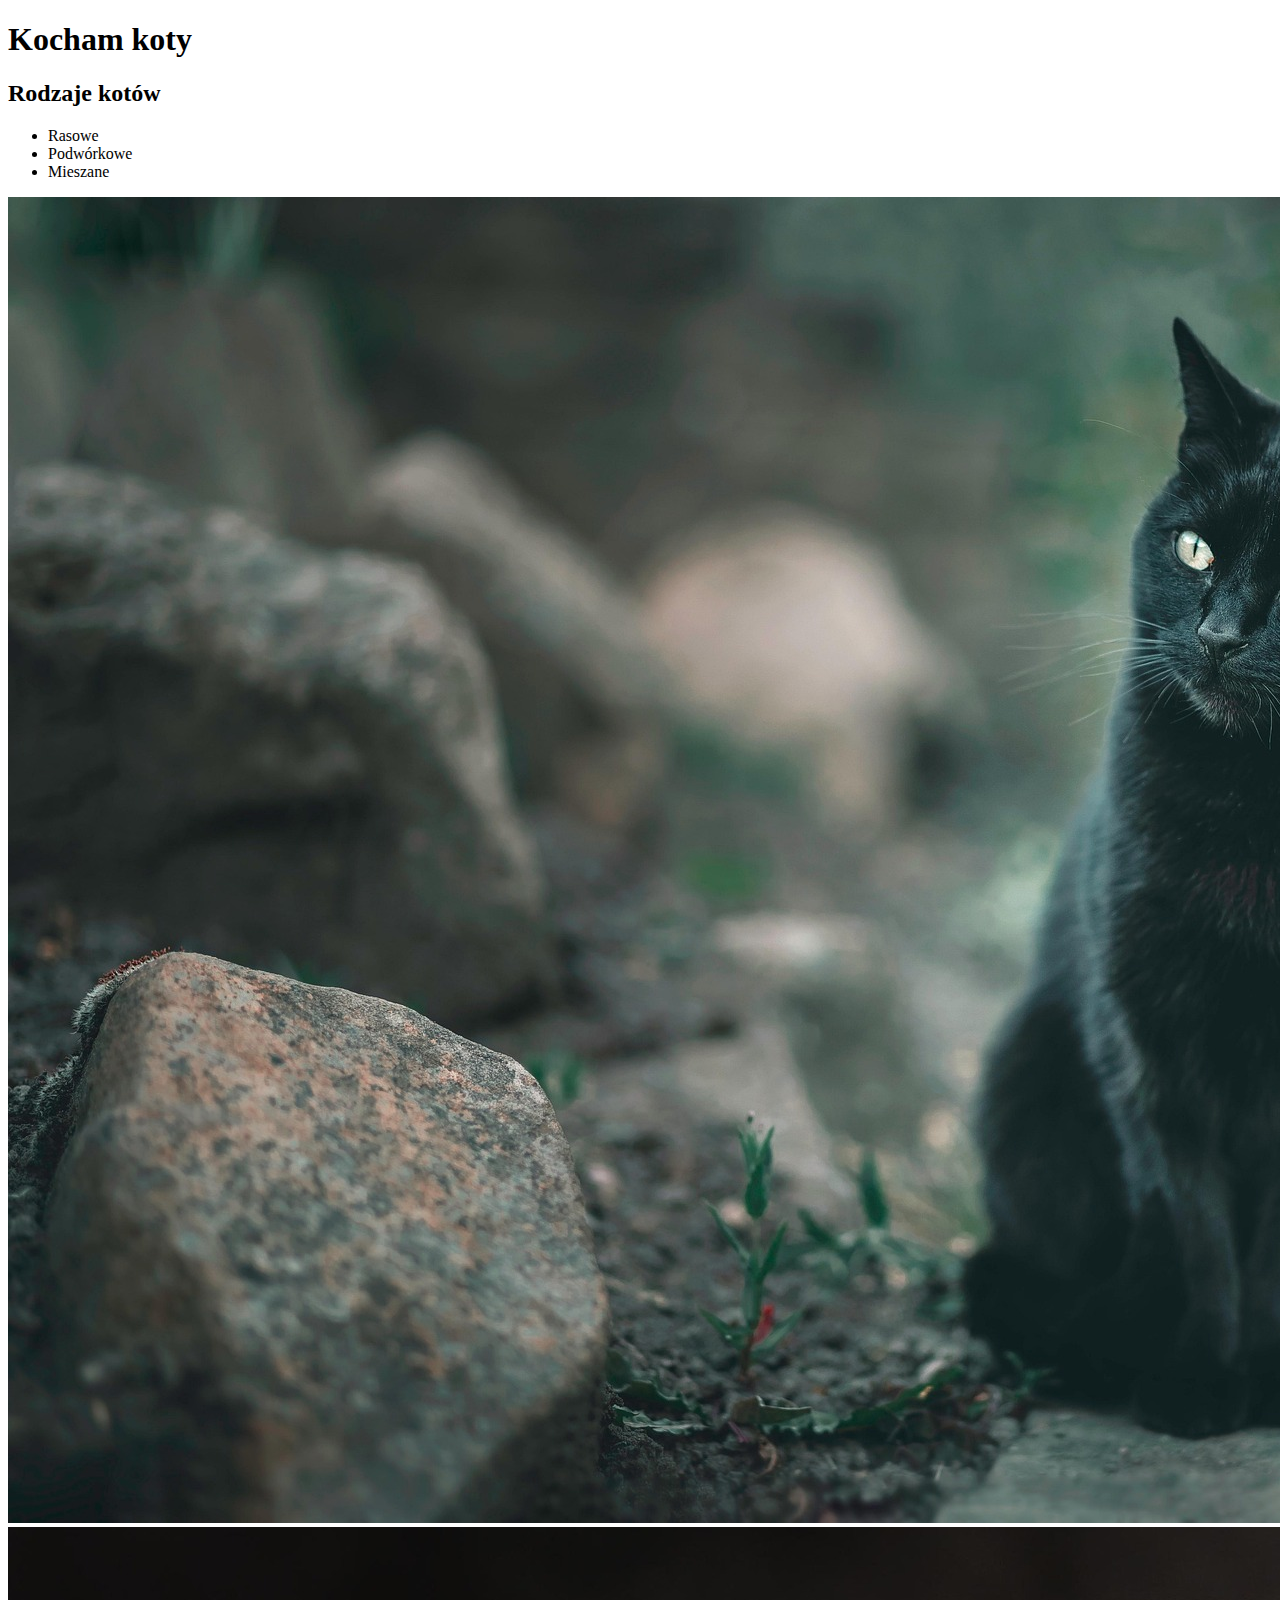
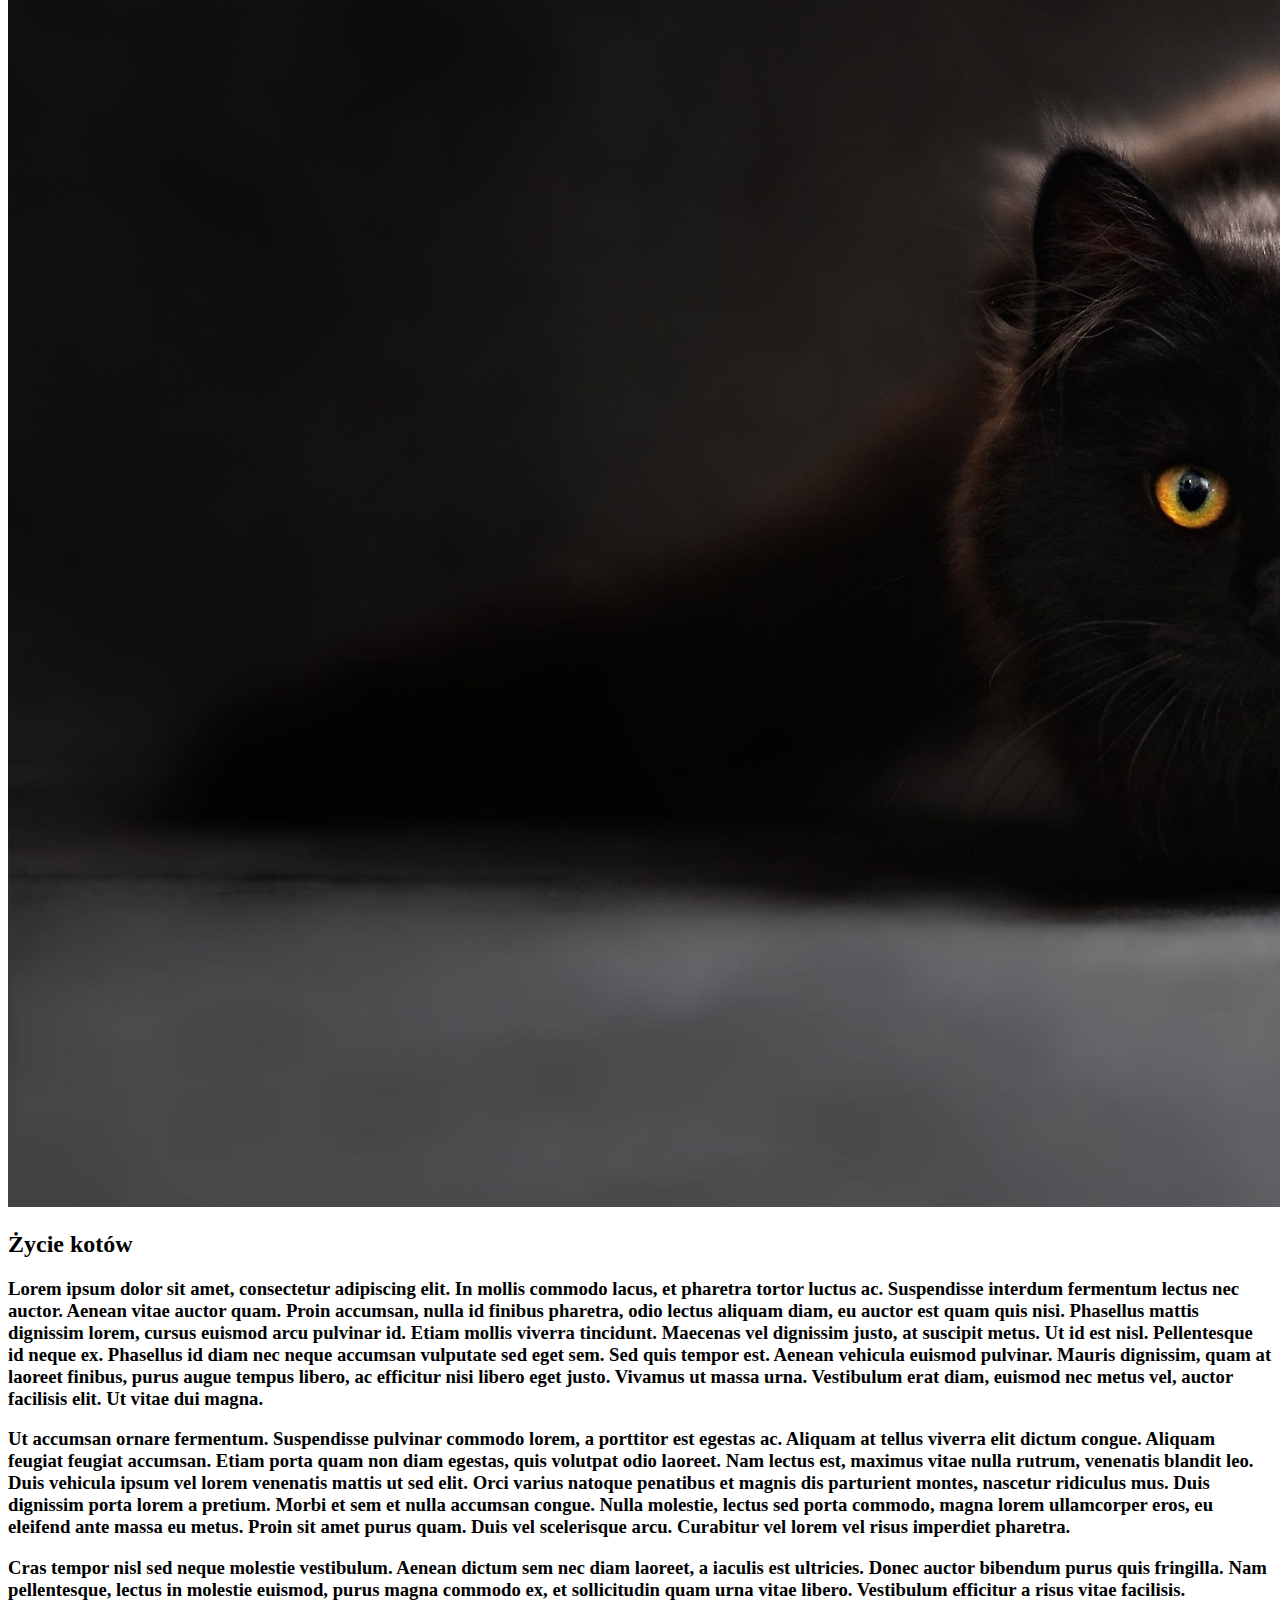
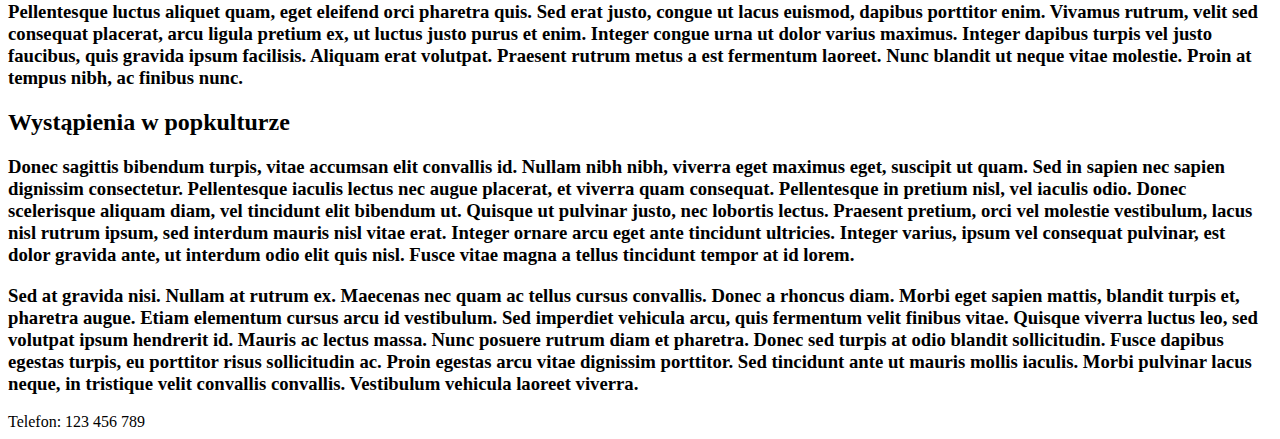
<file: index.html>
<!DOCTYPE html>
<html lang="en">
<head>
    <meta charset="UTF-8">
    <title>Lorem ipsum</title>
    <script src="https://wi.arturk.pl/zen-style.js.php?styles[]=style-1&styles[]=style-2" defer></script>
</head>
<header>
    <h1>Kocham koty</h1>
</header>
<body>
    <div class="lista">
    <h2>
        Rodzaje kotów
    </h2>
    <ul>
        <li>Rasowe</li>
        <li>Podwórkowe</li>
        <li>Mieszane</li>
    </ul>
    </div>
    <div class="zdjecia">
    <img src="kot1.jpg"/>
    <img src="kot2.jpg"/>
    </div>
    <h2 class="Zycie">
        Życie kotów
        <h3>Lorem ipsum dolor sit amet, consectetur adipiscing elit. In mollis commodo lacus, et pharetra tortor luctus ac. Suspendisse interdum fermentum lectus nec auctor. Aenean vitae auctor quam. Proin accumsan, nulla id finibus pharetra, odio lectus aliquam diam, eu auctor est quam quis nisi. Phasellus mattis dignissim lorem, cursus euismod arcu pulvinar id. Etiam mollis viverra tincidunt. Maecenas vel dignissim justo, at suscipit metus. Ut id est nisl. Pellentesque id neque ex. Phasellus id diam nec neque accumsan vulputate sed eget sem. Sed quis tempor est. Aenean vehicula euismod pulvinar. Mauris dignissim, quam at laoreet finibus, purus augue tempus libero, ac efficitur nisi libero eget justo. Vivamus ut massa urna. Vestibulum erat diam, euismod nec metus vel, auctor facilisis elit. Ut vitae dui magna. </h3>
        <h3>Ut accumsan ornare fermentum. Suspendisse pulvinar commodo lorem, a porttitor est egestas ac. Aliquam at tellus viverra elit dictum congue. Aliquam feugiat feugiat accumsan. Etiam porta quam non diam egestas, quis volutpat odio laoreet. Nam lectus est, maximus vitae nulla rutrum, venenatis blandit leo. Duis vehicula ipsum vel lorem venenatis mattis ut sed elit. Orci varius natoque penatibus et magnis dis parturient montes, nascetur ridiculus mus. Duis dignissim porta lorem a pretium. Morbi et sem et nulla accumsan congue. Nulla molestie, lectus sed porta commodo, magna lorem ullamcorper eros, eu eleifend ante massa eu metus. Proin sit amet purus quam. Duis vel scelerisque arcu. Curabitur vel lorem vel risus imperdiet pharetra. </h3>
        <h3>Cras tempor nisl sed neque molestie vestibulum. Aenean dictum sem nec diam laoreet, a iaculis est ultricies. Donec auctor bibendum purus quis fringilla. Nam pellentesque, lectus in molestie euismod, purus magna commodo ex, et sollicitudin quam urna vitae libero. Vestibulum efficitur a risus vitae facilisis. Pellentesque luctus aliquet quam, eget eleifend orci pharetra quis. Sed erat justo, congue ut lacus euismod, dapibus porttitor enim. Vivamus rutrum, velit sed consequat placerat, arcu ligula pretium ex, ut luctus justo purus et enim. Integer congue urna ut dolor varius maximus. Integer dapibus turpis vel justo faucibus, quis gravida ipsum facilisis. Aliquam erat volutpat. Praesent rutrum metus a est fermentum laoreet. Nunc blandit ut neque vitae molestie. Proin at tempus nibh, ac finibus nunc. </h3>
    </h2>
    <h2>
        Wystąpienia w popkulturze
        <h3>Donec sagittis bibendum turpis, vitae accumsan elit convallis id. Nullam nibh nibh, viverra eget maximus eget, suscipit ut quam. Sed in sapien nec sapien dignissim consectetur. Pellentesque iaculis lectus nec augue placerat, et viverra quam consequat. Pellentesque in pretium nisl, vel iaculis odio. Donec scelerisque aliquam diam, vel tincidunt elit bibendum ut. Quisque ut pulvinar justo, nec lobortis lectus. Praesent pretium, orci vel molestie vestibulum, lacus nisl rutrum ipsum, sed interdum mauris nisl vitae erat. Integer ornare arcu eget ante tincidunt ultricies. Integer varius, ipsum vel consequat pulvinar, est dolor gravida ante, ut interdum odio elit quis nisl. Fusce vitae magna a tellus tincidunt tempor at id lorem. </h3>
        <h3>Sed at gravida nisi. Nullam at rutrum ex. Maecenas nec quam ac tellus cursus convallis. Donec a rhoncus diam. Morbi eget sapien mattis, blandit turpis et, pharetra augue. Etiam elementum cursus arcu id vestibulum. Sed imperdiet vehicula arcu, quis fermentum velit finibus vitae. Quisque viverra luctus leo, sed volutpat ipsum hendrerit id. Mauris ac lectus massa. Nunc posuere rutrum diam et pharetra. Donec sed turpis at odio blandit sollicitudin. Fusce dapibus egestas turpis, eu porttitor risus sollicitudin ac. Proin egestas arcu vitae dignissim porttitor. Sed tincidunt ante ut mauris mollis iaculis. Morbi pulvinar lacus neque, in tristique velit convallis convallis. Vestibulum vehicula laoreet viverra. </h3>
    </h2>
</body>
<footer>
Telefon: 123 456 789
</footer>
</html>
</file>
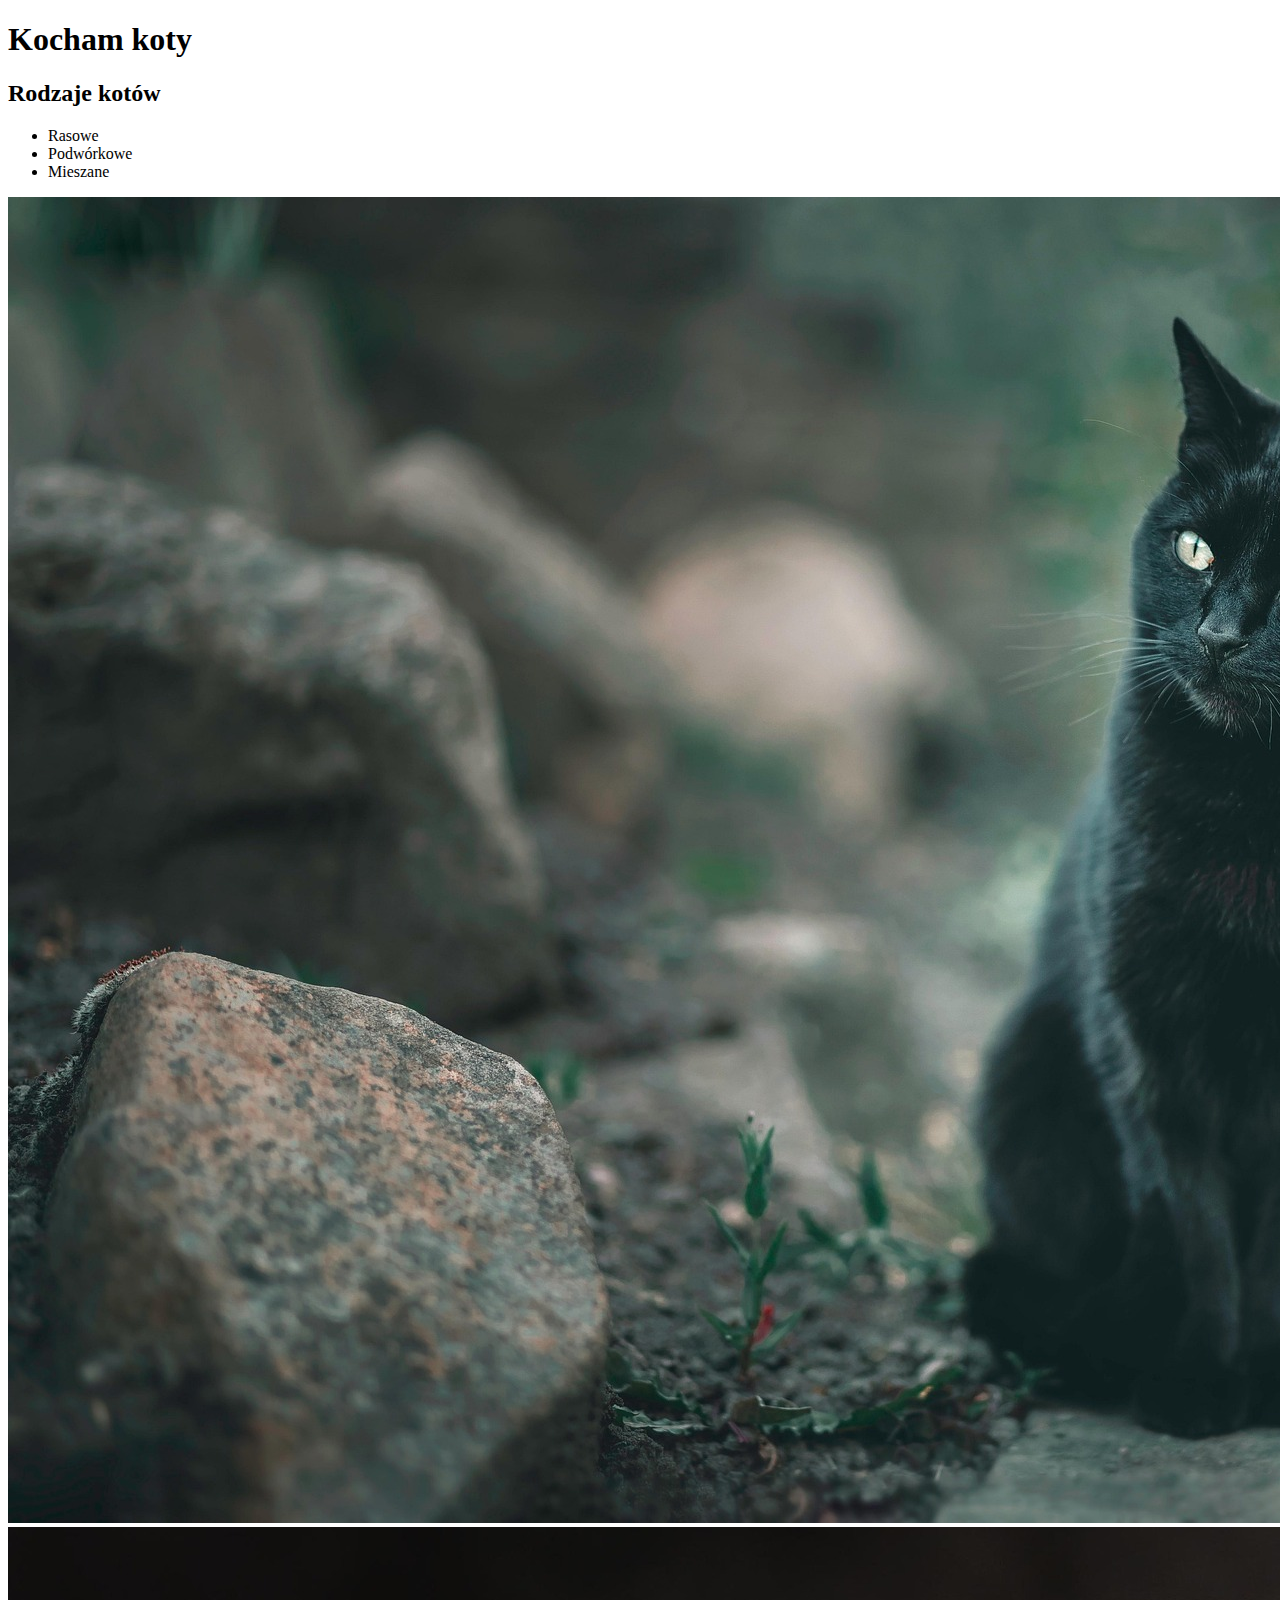
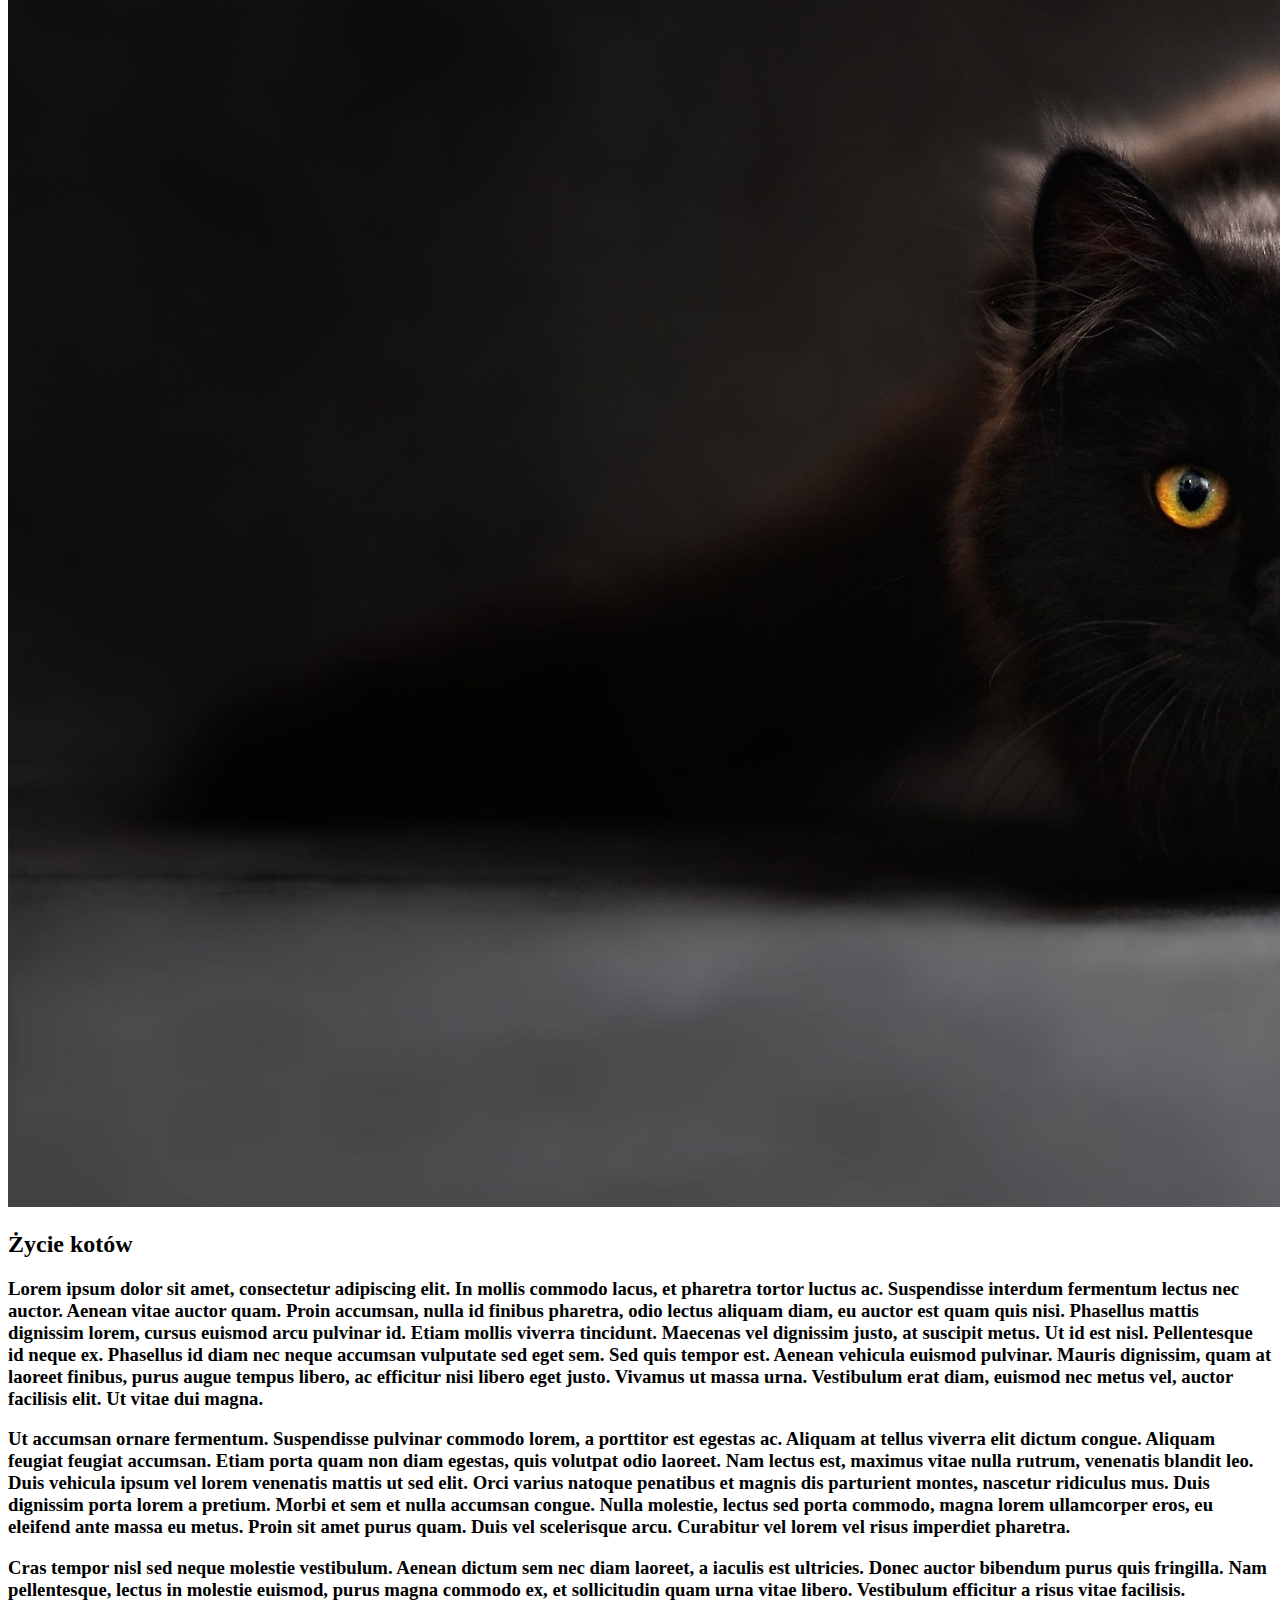
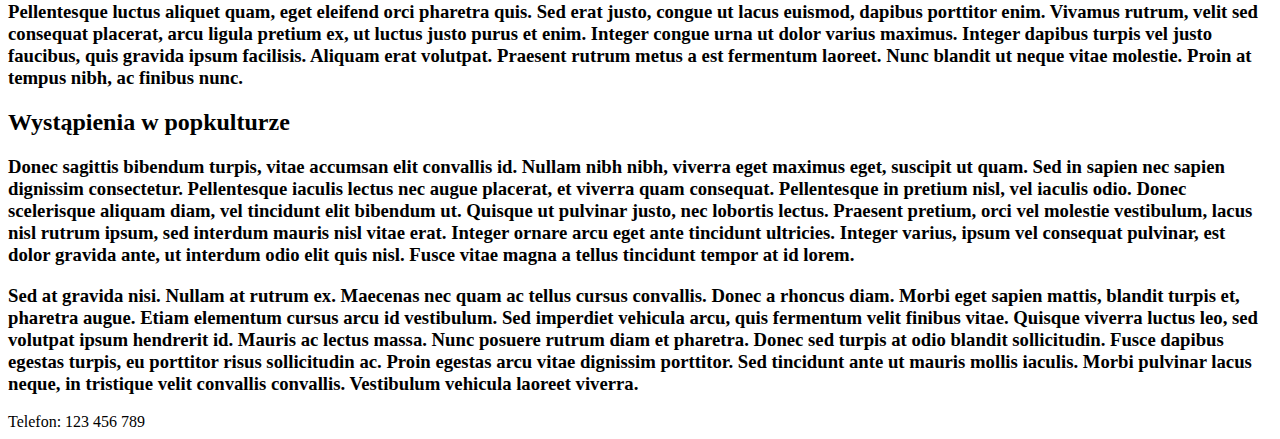
<file: LABA/index.html>
<!DOCTYPE html>
<html lang="en">
<head>
    <meta charset="UTF-8">
    <title>Lorem ipsum</title>
    <script src="https://wi.arturk.pl/zen-style.js.php?styles[]=style-1&styles[]=style-2" defer></script>
</head>
<header>
    <h1>Kocham koty</h1>
</header>
<body>
    <contener id="flex1">
    <div class="lista">
    <h2>
        Rodzaje kotów
    </h2>
    <ul>
        <li>Rasowe</li>
        <li>Podwórkowe</li>
        <li>Mieszane</li>
    </ul>
    </div>
    <div class="zdjecia">
    <img src="kot1.jpg"/>
    <img src="kot2.jpg"/>
    </div>
    <div class="paragraf">
    <h2 class="Zycie">
        Życie kotów
        <h3>Lorem ipsum dolor sit amet, consectetur adipiscing elit. In mollis commodo lacus, et pharetra tortor luctus ac. Suspendisse interdum fermentum lectus nec auctor. Aenean vitae auctor quam. Proin accumsan, nulla id finibus pharetra, odio lectus aliquam diam, eu auctor est quam quis nisi. Phasellus mattis dignissim lorem, cursus euismod arcu pulvinar id. Etiam mollis viverra tincidunt. Maecenas vel dignissim justo, at suscipit metus. Ut id est nisl. Pellentesque id neque ex. Phasellus id diam nec neque accumsan vulputate sed eget sem. Sed quis tempor est. Aenean vehicula euismod pulvinar. Mauris dignissim, quam at laoreet finibus, purus augue tempus libero, ac efficitur nisi libero eget justo. Vivamus ut massa urna. Vestibulum erat diam, euismod nec metus vel, auctor facilisis elit. Ut vitae dui magna. </h3>
        <h3>Ut accumsan ornare fermentum. Suspendisse pulvinar commodo lorem, a porttitor est egestas ac. Aliquam at tellus viverra elit dictum congue. Aliquam feugiat feugiat accumsan. Etiam porta quam non diam egestas, quis volutpat odio laoreet. Nam lectus est, maximus vitae nulla rutrum, venenatis blandit leo. Duis vehicula ipsum vel lorem venenatis mattis ut sed elit. Orci varius natoque penatibus et magnis dis parturient montes, nascetur ridiculus mus. Duis dignissim porta lorem a pretium. Morbi et sem et nulla accumsan congue. Nulla molestie, lectus sed porta commodo, magna lorem ullamcorper eros, eu eleifend ante massa eu metus. Proin sit amet purus quam. Duis vel scelerisque arcu. Curabitur vel lorem vel risus imperdiet pharetra. </h3>
        <h3>Cras tempor nisl sed neque molestie vestibulum. Aenean dictum sem nec diam laoreet, a iaculis est ultricies. Donec auctor bibendum purus quis fringilla. Nam pellentesque, lectus in molestie euismod, purus magna commodo ex, et sollicitudin quam urna vitae libero. Vestibulum efficitur a risus vitae facilisis. Pellentesque luctus aliquet quam, eget eleifend orci pharetra quis. Sed erat justo, congue ut lacus euismod, dapibus porttitor enim. Vivamus rutrum, velit sed consequat placerat, arcu ligula pretium ex, ut luctus justo purus et enim. Integer congue urna ut dolor varius maximus. Integer dapibus turpis vel justo faucibus, quis gravida ipsum facilisis. Aliquam erat volutpat. Praesent rutrum metus a est fermentum laoreet. Nunc blandit ut neque vitae molestie. Proin at tempus nibh, ac finibus nunc. </h3>
    </h2>
    </div>
    <div class="paragraf">
    <h2>
        Wystąpienia w popkulturze
        <h3>Donec sagittis bibendum turpis, vitae accumsan elit convallis id. Nullam nibh nibh, viverra eget maximus eget, suscipit ut quam. Sed in sapien nec sapien dignissim consectetur. Pellentesque iaculis lectus nec augue placerat, et viverra quam consequat. Pellentesque in pretium nisl, vel iaculis odio. Donec scelerisque aliquam diam, vel tincidunt elit bibendum ut. Quisque ut pulvinar justo, nec lobortis lectus. Praesent pretium, orci vel molestie vestibulum, lacus nisl rutrum ipsum, sed interdum mauris nisl vitae erat. Integer ornare arcu eget ante tincidunt ultricies. Integer varius, ipsum vel consequat pulvinar, est dolor gravida ante, ut interdum odio elit quis nisl. Fusce vitae magna a tellus tincidunt tempor at id lorem. </h3>
        <h3>Sed at gravida nisi. Nullam at rutrum ex. Maecenas nec quam ac tellus cursus convallis. Donec a rhoncus diam. Morbi eget sapien mattis, blandit turpis et, pharetra augue. Etiam elementum cursus arcu id vestibulum. Sed imperdiet vehicula arcu, quis fermentum velit finibus vitae. Quisque viverra luctus leo, sed volutpat ipsum hendrerit id. Mauris ac lectus massa. Nunc posuere rutrum diam et pharetra. Donec sed turpis at odio blandit sollicitudin. Fusce dapibus egestas turpis, eu porttitor risus sollicitudin ac. Proin egestas arcu vitae dignissim porttitor. Sed tincidunt ante ut mauris mollis iaculis. Morbi pulvinar lacus neque, in tristique velit convallis convallis. Vestibulum vehicula laoreet viverra. </h3>
    </h2>
    </div>
</contener>
</body>
<footer>
Telefon: 123 456 789
</footer>
</html>
</file>
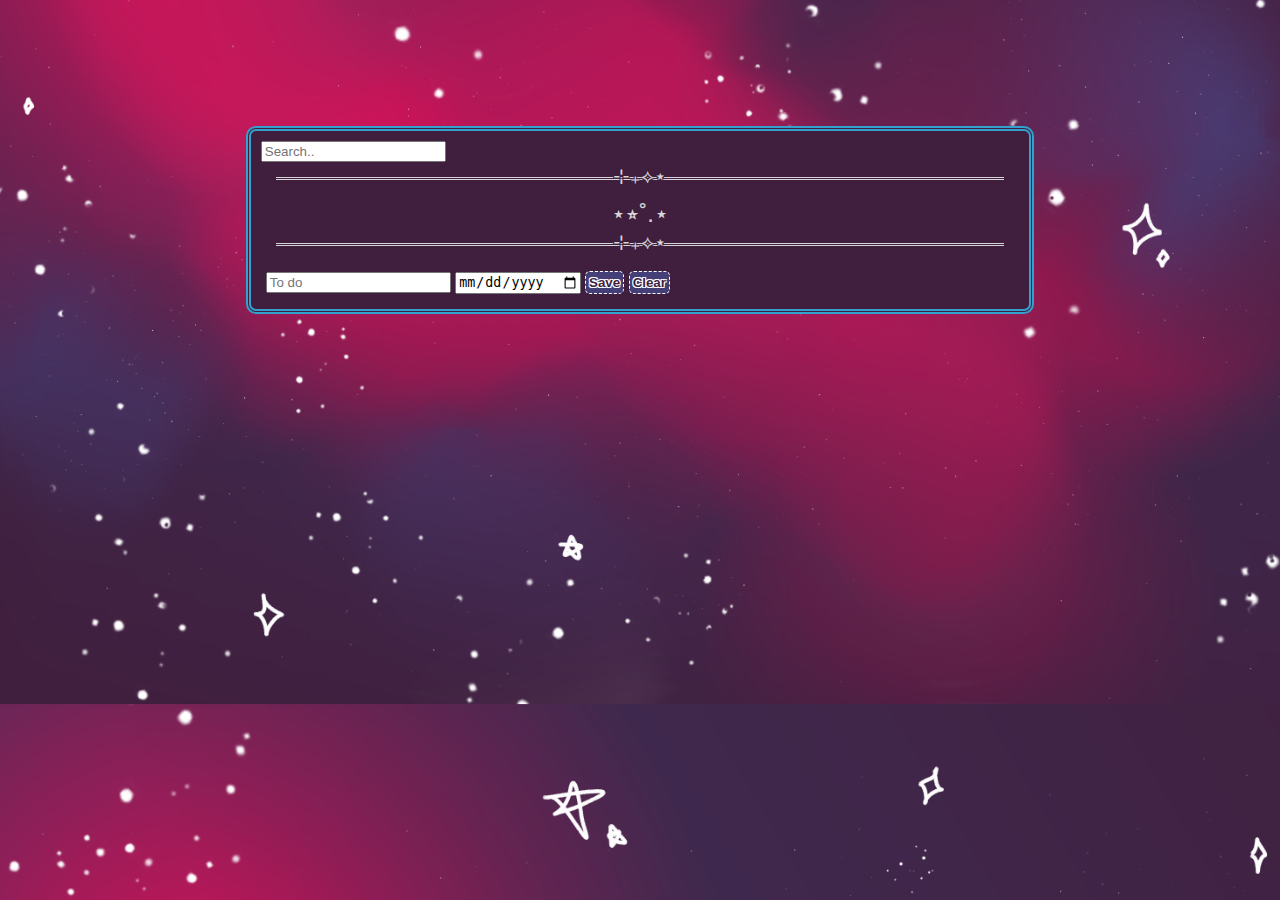
<file: LAB_B/Lab_B.html>
<!DOCTYPE html>
<html lang="en">
<head>
    <meta charset="UTF-8">
    <meta name="viewport" content="width=device-width, initial-scale=1.0">
    <title>⋆.˚ To Do ☾⭒.˚</title>
    <script src="scrypt.js" defer></script> 
    <link rel="stylesheet" href="style.css">
</head>
<body>
    <div class="form1">
        <input type="text" placeholder="Search.." id="Search">
        <hr>
        <div id="taskList">
            <p id="starchild"></p>
        </div>
        <hr>
        <div id="add">
            <input type="text" id="taskInput" placeholder="To do">
            <input type="date" id="Future">
            <button id="button1" onclick="saveFunction()">Save</button>
            <button id="clearList" onclick="clearFunction()">Clear</button>
        </div>
    </div>
</body>
</html>
</file>
<file: LAB_B/style.css>
.form1{
    margin: auto;
    margin-top: 10%;
    width: 60%;
    height: 40%;
    border: thick double #32a1ce;
    padding: 10px;
    border-radius: 10px;
    background-color: #401F3E;
    color: #D81159;
    font-family: Verdana, sans-serif;

}
button{
    border-radius: 5px;
    margin-top: auto;
    border: dashed 2px #ffffff;
    border-width: thin;
    padding: 3px;
    background-color: #453F78;
    color: #401F3E;
    text-shadow: -1px -1px 0 #ffffff, 1px -1px 0 #ffffff, -1px 1px 0 #ffffff, 1px 1px 0 #ffffff;
    font-weight: bold;
}
container{
    display: flex;
    justify-content: flex-start;
}
#add{
    padding: 5px;
}
p{
    margin: 5px;
}
#starchild{
    text-align: center;
    font-size: 24px;
    color: #d8d5d8;
}
#starchild::after{
    content: "⋆⭒˚.⋆";
}
.highlight{
    background-color: #218380;
    color: #ffffff;
}
html{
    background-image: url("space1.png");
    background-size: 120%;
    background-position: center;
}
hr::after{
    background: inherit;
    color:#d8d5d8;
    font-size: 20px;
  text-shadow: -1px -1px 0 #401F3E, 1px -1px 0 #401F3E, -1px 1px 0 #401F3E, 1px 1px 0 #401F3E;
  padding: 0 4px;
  position: relative;
  top: -16px;
    content: "⊹₊⟡⋆";
}
hr{
    border: none;
    margin: 15px;
  border-top: 3px double;
  overflow: visible;
  text-align: center;
  height: 5px;
  color: #d8d5d8;
}
</file>
